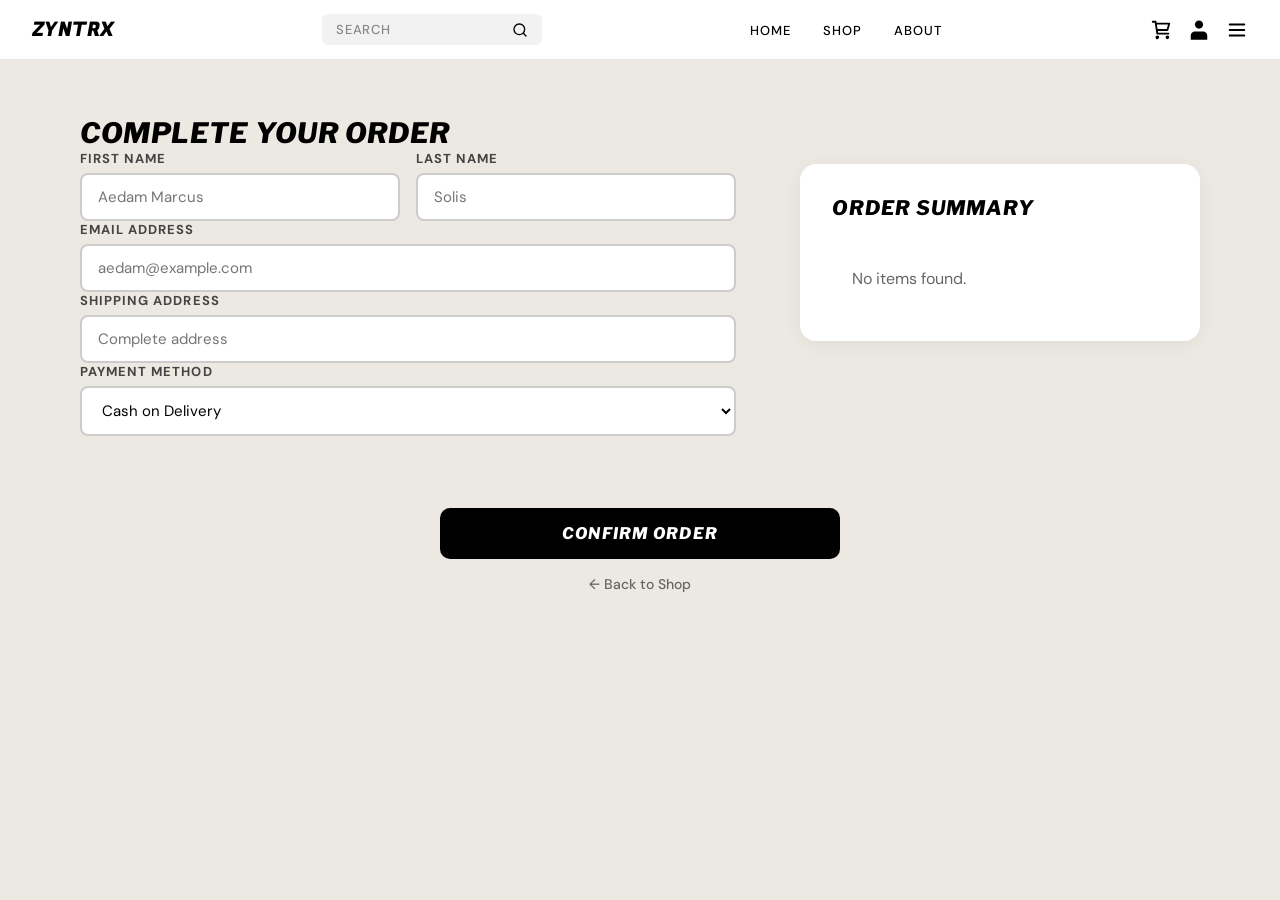
<file: SHOPS/buyNow.html>
<!DOCTYPE html>
<html lang="en">

<head>
  <meta charset="UTF-8">
  <meta name="viewport" content="width=device-width, initial-scale=1.0">
  <title>Buy Now – ZYNTRX</title>

  <link rel="preconnect" href="https://fonts.googleapis.com">
  <link rel="preconnect" href="https://fonts.gstatic.com" crossorigin>
  <link
    href="https://fonts.googleapis.com/css2?family=Fugaz+One&family=Libre+Franklin:ital,wght@0,700;0,800;1,700;1,800&family=DM+Sans:wght@400;500;700&display=swap"
    rel="stylesheet">

  <link rel="stylesheet" href="buyNOW.css">

  <script type="module" async
    src="https://static.rocket.new/rocket-web.js?_cfg=https%3A%2F%2Fecostepfo3283back.builtwithrocket.new&_be=https%3A%2F%2Fappanalytics.rocket.new&_v=0.1.18"></script>
  <script type="module" defer src="https://static.rocket.new/rocket-shot.js?v=0.0.2"></script>
</head>

<body>

  <!-- HEADER -->
  <header class="header">
    <a href="../homepage/zyntrx.html" class="logo">ZYNTRX</a>

    <div class="search-bar">
      <input type="search" placeholder="SEARCH" aria-label="Search">
      <img src="../assets/search.svg" alt="" width="16" height="16">
    </div>

    <nav>
      <ul class="nav-links">
        <li><a href="../homepage/zyntrx.html">HOME</a></li>
        <li><a href="./menSHOP.html">SHOP</a></li>
        <li><a href="../PORTFOLIO/aboutUs.html">ABOUT</a></li>
      </ul>
    </nav>

    <div class="header-icons">
      <a href="#" aria-label="Cart">
        <img src="../assets/cart.svg" alt="" class="header-icon">
      </a>
      <a href="#" aria-label="Account">
        <img src="../assets/user.svg" alt="" class="header-icon">
      </a>
      <button aria-label="Menu">
        <img src="../assets/menu.svg" alt="" class="header-icon">
      </button>
    </div>
  </header>

  <!-- BUY NOW PAGE -->
  <main class="buy-now-page">
    <!-- Order Form -->
    <div class="order-form">
      <div class="checkout-container">
        <!-- Left: Form Fields -->
        <div class="form-left">
          <h2 class="order-title">COMPLETE YOUR ORDER</h2>

          <div class="form-row">
            <div class="form-group">
              <label class="form-label">First Name</label>
              <input type="text" class="form-input" placeholder="Aedam Marcus">
            </div>
            <div class="form-group">
              <label class="form-label">Last Name</label>
              <input type="text" class="form-input" placeholder="Solis">
            </div>
          </div>

          <div class="form-group">
            <label class="form-label">Email Address</label>
            <input type="email" class="form-input" placeholder="aedam@example.com">
          </div>

          <div class="form-group">
            <label class="form-label">Shipping Address</label>
            <input type="text" class="form-input" placeholder="Complete address">
          </div>

          <div class="form-group">
            <label class="form-label">Payment Method</label>
            <select class="form-input" id="paymentMethodSelect">
              <option value="cash">Cash on Delivery</option>
              <option value="ewallet">E-Wallet</option>
            </select>
          </div>

          <div class="form-group" id="ewalletField" style="display: none;">
            <label class="form-label">E-Wallet Account / Phone Number</label>
            <input type="text" class="form-input" placeholder="e.g. 0912 345 6789">
          </div>
        </div>

        <!-- Right: Order Summary -->
        <div class="order-summary">
          <p class="summary-title">ORDER SUMMARY</p>
          <!-- Will be populated by JS -->
        </div>
      </div>

      <!-- Bottom: Actions -->
      <div class="checkout-actions">
        <button class="confirm-btn">CONFIRM ORDER</button>
        <a href="./menSHOP.html" class="back-link">← Back to Shop</a>
      </div>
    </div>
  </main>

  <!-- SUCCESS MODAL -->
  <div id="successModal" class="modal-overlay">
    <div class="modal-content">
      <div class="modal-icon">✔</div>
      <h3 class="modal-title">Order Successful!</h3>
      <p class="modal-text">Thank you for shopping with ZYNTRX. Your order is being processed.</p>
      <button class="modal-btn" onclick="location.href='../homepage/zyntrx.html'">Return to Home</button>
    </div>
  </div>
  <script>
    const ewalletField = document.getElementById('ewalletField');
    const paymentMethodSelect = document.getElementById('paymentMethodSelect');
    const confirmBtn = document.querySelector('.confirm-btn');
    const successModal = document.getElementById('successModal');

    paymentMethodSelect.addEventListener('change', () => {
      ewalletField.style.display = paymentMethodSelect.value === 'ewallet' ? 'block' : 'none';
    });

    confirmBtn.addEventListener('click', () => {
      successModal.classList.add('active');
      localStorage.removeItem('zyntrx_cart'); // Clear cart after order
    });

    // Dynamic Order Summary
    const summaryList = document.querySelector('.order-summary');
    const urlParams = new URLSearchParams(window.location.search);
    const prodImg = urlParams.get('img');
    const prodName = urlParams.get('name') ? urlParams.get('name').replace(/\n/g, ' ') : null; // Handle newlines from innerText
    const prodQty = urlParams.get('qty') || 1;

    let cart = JSON.parse(localStorage.getItem('zyntrx_cart')) || [];

    // If it's a direct "Buy Now", prioritize the URL item
    if (prodName && prodImg) {
      cart = [{
        name: prodName,
        image: prodImg,
        quantity: parseInt(prodQty),
        price: 129.00
      }];
    }

    function renderCheckoutSummary() {
      if (!summaryList) return;

      const title = summaryList.querySelector('.summary-title');
      summaryList.innerHTML = '';
      if (title) summaryList.appendChild(title);

      let total = 0;

      if (cart.length === 0) {
        summaryList.innerHTML += '<p style="padding: 20px; color: #666;">No items found.</p>';
        return;
      }

      cart.forEach(item => {
        const itemPrice = 129.00;
        const itemTotal = itemPrice * item.quantity;
        total += itemTotal;

        const row = document.createElement('div');
        row.className = 'summary-row';
        row.style.alignItems = 'center';
        row.innerHTML = `
          <div style="display: flex; align-items: center; gap: 16px;">
            <img src="${item.image}" style="width: 64px; height: 64px; object-fit: contain; background: #fff; border-radius: 8px; box-shadow: 0 2px 8px rgba(0,0,0,0.1);" onerror="this.src='../assets/products/groundforce.png'">
            <div style="display: flex; flex-direction: column; gap: 4px;">
              <span style="font-weight: 800; font-size: 16px; font-family: 'Libre Franklin', sans-serif; font-style: italic; text-transform: uppercase;">${item.name}</span>
              <span style="font-size: 14px; font-weight: 600; color: #666;">QTY: ${item.quantity}</span>
            </div>
          </div>
          <span style="font-weight: 800; font-size: 18px;">$${itemTotal.toFixed(2)}</span>
        `;
        summaryList.appendChild(row);
      });

      // Shipping
      const shippingRow = document.createElement('div');
      shippingRow.className = 'summary-row';
      shippingRow.innerHTML = `<span>Shipping</span><span>Free</span>`;
      summaryList.appendChild(shippingRow);

      // Total
      const totalRow = document.createElement('div');
      totalRow.className = 'summary-row total';
      totalRow.innerHTML = `<span>Total</span><span id="buyNowTotal">$${total.toFixed(2)}</span>`;
      summaryList.appendChild(totalRow);

      // Update main image to first item (Removed as per user request)
    }

    renderCheckoutSummary();
  </script>
</body>

</html>
</file>
<file: SHOPS/buyNOW.css>
* {
  margin: 0;
  padding: 0;
  box-sizing: border-box;
}

body {
  font-family: 'DM Sans', sans-serif;
  background-color: #ECE9E2;
  color: #000000;
  min-height: 100vh;
}

a {
  text-decoration: none;
  color: inherit;
}

button {
  border: none;
  background: none;
  cursor: pointer;
  font-family: inherit;
}

input {
  font-family: inherit;
  border: none;
  outline: none;
}

img {
  display: block;
  max-width: 100%;
}

/* ── HEADER (from zyntrx.css) ── */
.header {
  width: 100%;
  background: #fff;
  border-bottom: 1px solid #e5e5e5;
  padding: 0 32px;
  height: 60px;
  display: flex;
  align-items: center;
  justify-content: space-between;
  position: sticky;
  top: 0;
  z-index: 100;
}

.logo {
  font-family: 'Fugaz One', cursive;
  font-size: 20px;
  letter-spacing: 0.02em;
  color: #000;
}

.nav-links {
  display: flex;
  gap: 32px;
  list-style: none;
}

.nav-links a {
  font-family: 'DM Sans', sans-serif;
  font-size: 13px;
  font-weight: 500;
  letter-spacing: 0.08em;
  color: #000;
  transition: opacity 0.2s;
}

.nav-links a:hover {
  opacity: 0.6;
}

.search-bar {
  display: flex;
  align-items: center;
  gap: 8px;
  background: #f2f2f2;
  border-radius: 6px;
  padding: 7px 14px;
  width: 220px;
}

.search-bar input {
  background: transparent;
  font-size: 13px;
  font-weight: 500;
  letter-spacing: 0.06em;
  color: #000;
  flex: 1;
}

.search-bar input::placeholder {
  color: #888;
}

.header-icons {
  display: flex;
  gap: 16px;
  align-items: center;
}

.header-icon {
  width: 22px;
  height: 22px;
  cursor: pointer;
  transition: opacity 0.2s;
}

.header-icon:hover {
  opacity: 0.6;
}

.buy-now-page {
  max-width: 1200px;
  margin: 48px auto;
  padding: 0 40px;
}

.checkout-container {
  display: grid;
  grid-template-columns: 1fr 400px;
  gap: 64px;
  align-items: start;
}

.checkout-actions {
  display: flex;
  flex-direction: column;
  align-items: center;
  gap: 16px;
  margin-top: 48px;
  width: 100%;
}

.confirm-btn {
  max-width: 400px;
}

/* ── PRODUCT IMAGE ── */
.product-image-wrap {
  overflow: visible;
  aspect-ratio: 1 / 1.1;
  position: relative;
  display: flex;
  align-items: center;
  justify-content: center;
}

.product-image-wrap img {
  width: 100%;
  height: 100%;
  object-fit: contain;
  position: relative;
  z-index: 1;
  /* This blends the white/light-gray background of the image into the page background */
  mix-blend-mode: multiply;
  /* Adding a shadow to the shoe itself instead of the box */
  filter: drop-shadow(0 10px 20px rgba(0,0,0,0.2));
}

/* ── ORDER FORM ── */
.order-form {
  display: flex;
  flex-direction: column;
  gap: 24px;
  padding-top: 8px;
}

.order-title {
  font-family: 'Libre Franklin', sans-serif;
  font-size: 28px;
  font-weight: 800;
  font-style: italic;
  color: #000;
  letter-spacing: 0.02em;
}

.form-group {
  display: flex;
  flex-direction: column;
  gap: 6px;
}

.form-label {
  font-family: 'DM Sans', sans-serif;
  font-size: 13px;
  font-weight: 700;
  letter-spacing: 0.08em;
  color: #444;
  text-transform: uppercase;
}

.form-input {
  background: #fff;
  border: 2px solid #ccc;
  border-radius: 8px;
  padding: 12px 16px;
  font-family: 'DM Sans', sans-serif;
  font-size: 15px;
  color: #000;
  outline: none;
  transition: border-color 0.2s;
  width: 100%;
}

.form-input:focus {
  border-color: #000;
}

.form-row {
  display: grid;
  grid-template-columns: 1fr 1fr;
  gap: 16px;
}

.order-summary {
  background: #fff;
  border-radius: 16px;
  padding: 32px;
  display: flex;
  flex-direction: column;
  gap: 20px;
  margin-top: 48px; /* Lowering the position */
  box-shadow: 0 4px 20px rgba(0, 0, 0, 0.05);
}

.summary-title {
  font-family: 'Libre Franklin', sans-serif;
  font-size: 20px;
  font-weight: 800;
  font-style: italic;
  letter-spacing: 0.05em;
  margin-bottom: 8px;
}

.summary-row {
  display: flex;
  justify-content: space-between;
  align-items: center;
  font-size: 16px;
  font-weight: 500;
  color: #333;
}

.summary-row.total {
  font-size: 24px;
  font-weight: 800;
  color: #000;
  border-top: 2px solid #eee;
  padding-top: 20px;
  margin-top: 10px;
}

.confirm-btn {
  background: #000;
  color: #fff;
  font-family: 'Libre Franklin', sans-serif;
  font-size: 16px;
  font-weight: 800;
  font-style: italic;
  letter-spacing: 0.08em;
  padding: 16px;
  border-radius: 10px;
  cursor: pointer;
  transition: background 0.2s;
  text-align: center;
  border: none;
  width: 100%;
}

.confirm-btn:hover {
  background: #c0392b;
}

.back-link {
  font-size: 14px;
  font-weight: 500;
  color: #666;
  text-align: center;
  cursor: pointer;
  transition: color 0.2s;
}

.back-link:hover {
  color: #000;
}

/* ── MODAL ── */
.modal-overlay {
  position: fixed;
  inset: 0;
  background: rgba(0, 0, 0, 0.5);
  display: flex;
  align-items: center;
  justify-content: center;
  z-index: 1000;
  opacity: 0;
  pointer-events: none;
  transition: opacity 0.3s ease;
}

.modal-overlay.active {
  opacity: 1;
  pointer-events: auto;
}

.modal-content {
  background: #fff;
  padding: 40px;
  border-radius: 16px;
  text-align: center;
  max-width: 400px;
  width: 90%;
  transform: translateY(20px);
  transition: transform 0.3s ease;
}

.modal-overlay.active .modal-content {
  transform: translateY(0);
}

.modal-icon {
  width: 64px;
  height: 64px;
  background: #27ae60;
  color: #fff;
  border-radius: 50%;
  display: flex;
  align-items: center;
  justify-content: center;
  font-size: 32px;
  margin: 0 auto 20px;
}

.modal-title {
  font-family: 'Libre Franklin', sans-serif;
  font-size: 24px;
  font-weight: 800;
  margin-bottom: 12px;
}

.modal-text {
  font-size: 15px;
  color: #555;
  margin-bottom: 24px;
  line-height: 1.5;
}

.modal-btn {
  background: #000;
  color: #fff;
  font-family: 'Libre Franklin', sans-serif;
  font-size: 14px;
  font-weight: 700;
  padding: 12px 24px;
  border-radius: 8px;
  transition: background 0.2s;
  width: 100%;
}

.modal-btn:hover {
  background: #333;
}

/* ── RESPONSIVENESS ── */

@media (max-width: 1024px) {
  .checkout-container {
    grid-template-columns: 1fr;
    gap: 40px;
  }

  .order-summary {
    margin-top: 0;
  }

  .buy-now-page {
    margin: 32px auto;
  }
}

@media (max-width: 768px) {
  .header {
    padding: 0 16px;
  }

  .nav-links {
    display: none;
    position: fixed;
    top: 60px;
    left: 0;
    width: 100%;
    background: #fff;
    flex-direction: column;
    padding: 24px;
    gap: 16px;
    border-bottom: 1px solid #eee;
    z-index: 1000;
  }

  .nav-links.active {
    display: flex;
  }

  .search-bar {
    display: none;
  }

  .buy-now-page {
    padding: 0 20px;
  }

  .order-title {
    font-size: 24px;
    text-align: center;
  }

  .form-row {
    grid-template-columns: 1fr;
  }

  .checkout-actions {
    margin-top: 32px;
  }
}
</file>
